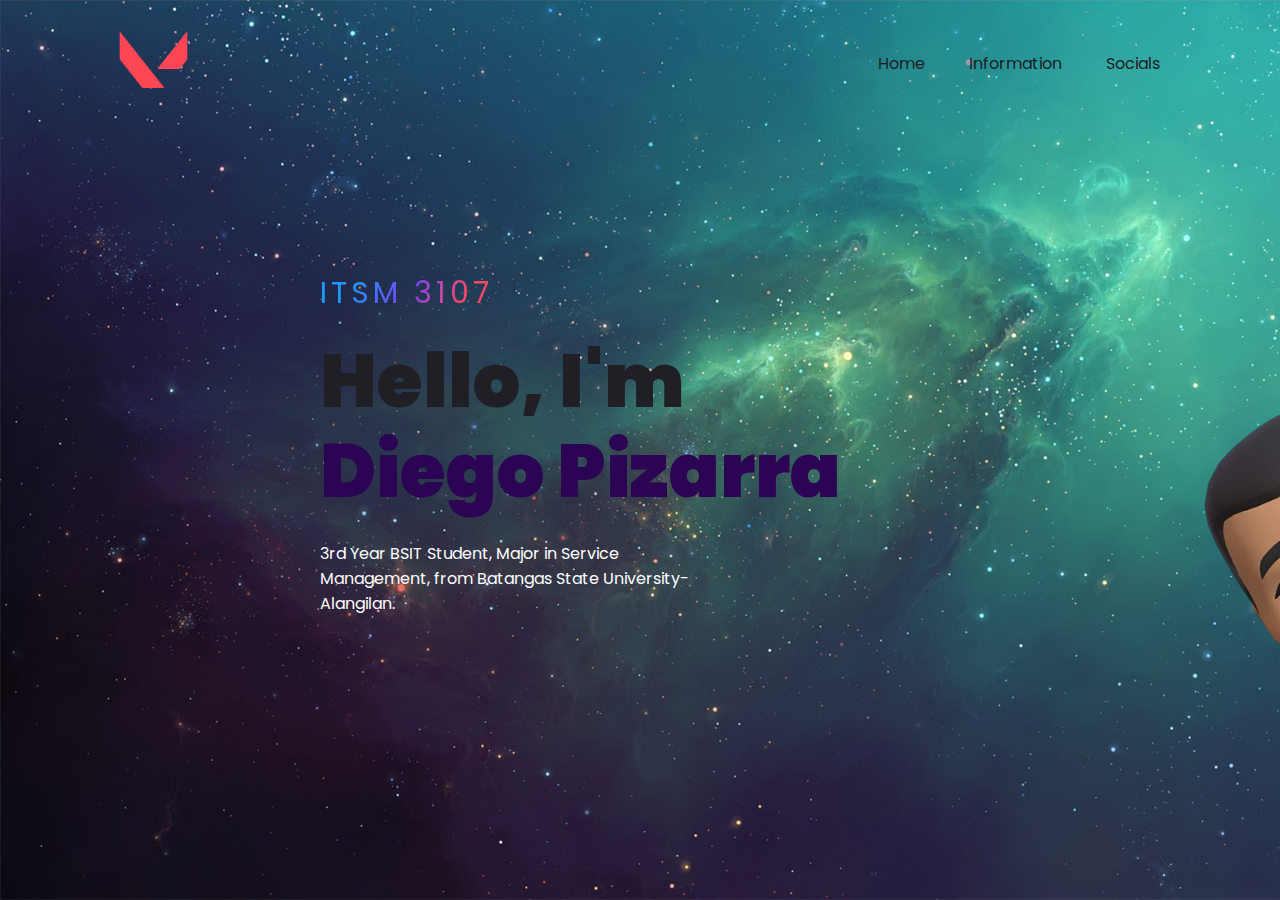
<file: index.html>
<!DOCTYPE html>
<html lang="en">
<head>
    <meta charset="UTF-8">
    <title>Personal Portfolio Website</title>
    <!----CSS link----->
    <link rel="stylesheet" href="style.css">
</head>
<body>

    <div class="hero">
        <nav>
            <a href="index.html">
            <img src="img/logo.png" class="logo" >
            </a>
            <ul>
                <li><a href="index.html">Home</a></li>
                <li><a href="about.html">Information</a></li>
                <li><a href="social.html">Socials</a></li>
                
                
            
            </ul>
            
        </nav>

        <div class="content">
            <span class="title">ITSM 3107</span>
            <h1>Hello, I'm <br><span> Diego Pizarra</span></h1>
            <p>3rd Year BSIT Student, Major in Service Management, from Batangas State University-Alangilan.</p>
            
        </div>
    </div>

</body>
</html>
</file>
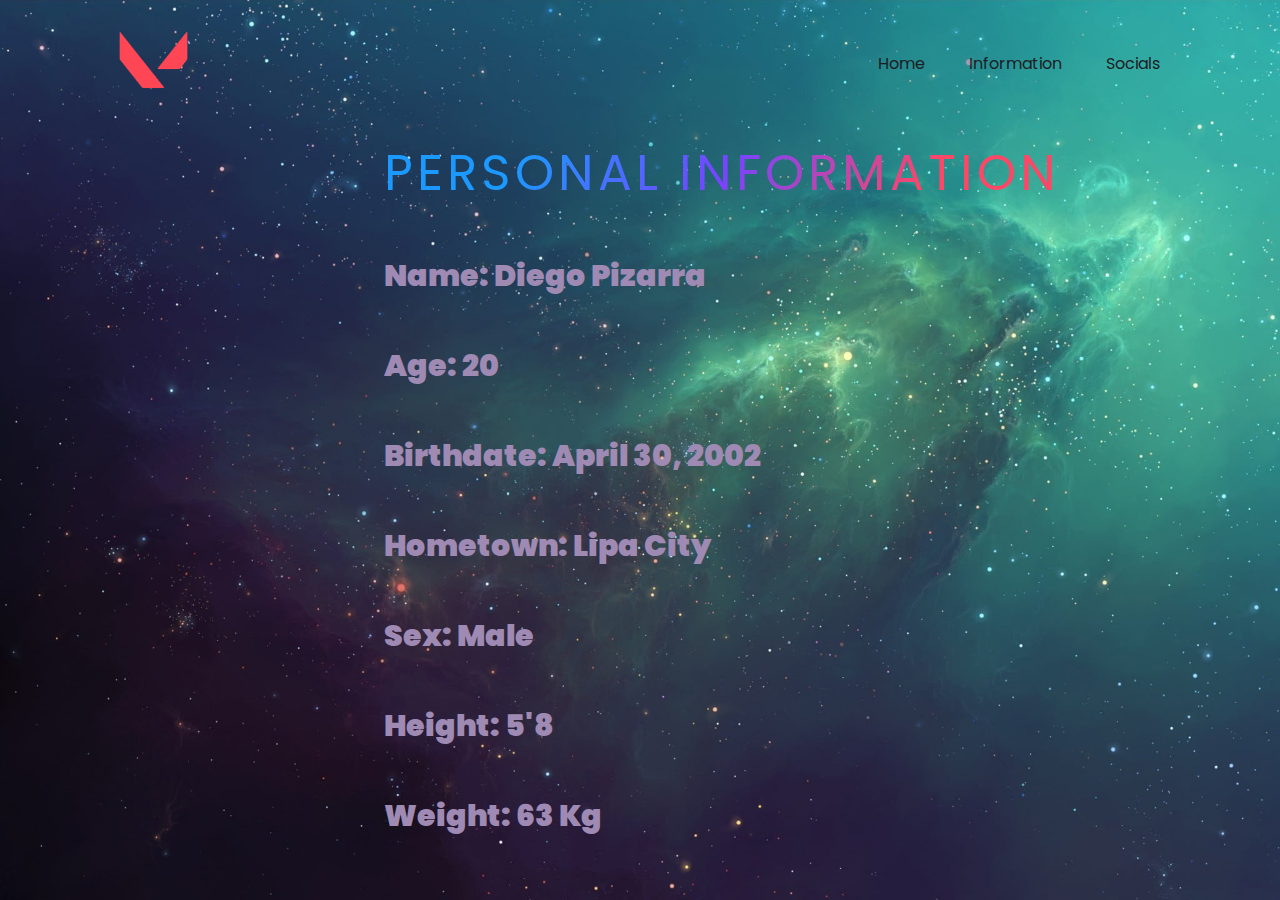
<file: about.html>
<!DOCTYPE html>
<html lang="en">
<head>
    <meta charset="UTF-8">
    <title>Personal Portfolio Website</title>
    <!----CSS link----->
    <link rel="stylesheet" href="style2.css">
</head>
<body>

    <div class="hero">
        <nav>
            <a href="index.html">
            <img src="img/logo.png" class="logo" >
            </a>
            <ul>
                <li><a href="index.html">Home</a></li>
                <li><a href="about.html">Information</a></li>
                <li><a href="social.html">Socials</a></li>
                
                
            
            </ul>
            
        </nav>

        <div class="content">
            <span class="title">Personal Information</span>
            <h1>Name: Diego Pizarra <br>
                Age: 20 <br>
                Birthdate: April 30, 2002 <br>
                Hometown: Lipa City<br>
                Sex: Male <br>
                Height: 5'8 <br>
                Weight: 63 Kg

            </h1>
            <p></p>
            
        </div>
    </div>

</body>
</html>
</file>
<file: style.css>
@import url('https://fonts.googleapis.com/css2?family=Poppins:wght@400;500;600;700&display=swap');

*{
    margin: 0;
    padding: 0;
    box-sizing: border-box;
    font-family: 'Poppins', sans-serif;
}
a{
    text-decoration: none;
}
.hero{
    width: 100%;
    height: 100vh;
    background: url(img/bg1.png);
    background-size: cover;
}
nav{
    display: flex;
    align-items: center;
    justify-content: space-between;
    padding: 30px 100px;
}
.logo{
    max-height: 60px;
}
nav ul li{
    list-style: none;
    display: inline-block;
    padding: 10px 20px;
}
nav ul li a{
    color: #1d1d24;
    position: relative;
    padding: 5px 0;
}
nav ul li a:hover{
    color: #fd4766;
}
nav ul li a:after{
    content: "";
    position: absolute;
    left: 0;
    width: 0;
    height: 3px;
    background: #fd4766;
    transition: .3s;
    bottom: 0;
}
nav ul li a:hover:after{
    width: 100%;
}

.content{
    position: absolute;
    top: 30%;
    left: 25%;
}
.content .title{
    color: #1f1f25;
    font-size: 30px;
    text-transform: uppercase;
    letter-spacing: 4px;
    display: inline-block;
    margin-bottom: 20px;
    background: linear-gradient(120deg, #1c99fe 20.69%, #7644ff 50.19%,#fd4766 79.69%);
    -webkit-background-clip: text;
    -webkit-text-fill-color: transparent;
}
.content h1{
    color: #1f1f25;
    font-size: 75px;
    font-weight: 900;
    line-height: 90px;
    text-transform: inherit;
    width: 70%;
}
.content h1 span{
    color: #2b0453;
}
.content p{
    width: 55%;
    color: #ffffff;
    margin-top: 25px;
    margin-bottom: 30px;
}
</file>
<file: style2.css>
@import url('https://fonts.googleapis.com/css2?family=Poppins:wght@400;500;600;700&display=swap');

*{
    margin: 0;
    padding: 0;
    box-sizing: border-box;
    font-family: 'Poppins', sans-serif;
}
a{
    text-decoration: none;
}
.hero{
    width: 100%;
    height: 100vh;
    background: url(img/bg1.jpg);
    background-size: cover;
}
nav{
    display: flex;
    align-items: center;
    justify-content: space-between;
    padding: 30px 100px;
}
.logo{
    max-height: 60px;
    
}
nav ul li{
    list-style: none;
    display: inline-block;
    padding: 10px 20px;
}
nav ul li a{
    color: #1d1d24;
    position: relative;
    padding: 5px 0;
}
nav ul li a:hover{
    color: #fd4766;
}
nav ul li a:after{
    content: "";
    position: absolute;
    left: 0;
    width: 0;
    height: 3px;
    background: #fd4766;
    transition: .3s;
    bottom: 0;
}
nav ul li a:hover:after{
    width: 100%;
}

.content{
    position: absolute;
    top: 15%;
    left: 30%;
}
.content .title{
    color: #1f1f25;
    font-size: 50px;
    text-transform: uppercase;
    letter-spacing: 4px;
    display: inline-block;
    margin-bottom: 20px;
    background: linear-gradient(120deg, #1c99fe 20.69%, #7644ff 50.19%,#fd4766 79.69%);
    -webkit-background-clip: text;
    -webkit-text-fill-color: transparent;
}
.content h1{
    color: #9e8ab3;
    font-size: 30px;
    font-weight: 900;
    line-height: 90px;
    text-transform: inherit;
    width: 70%;
}
.content h1 span{
    color: #2b0453;
}
.content p{
    width: 55%;
    color: #757575;
    margin-top: 25px;
    margin-bottom: 30px;
}
</file>
